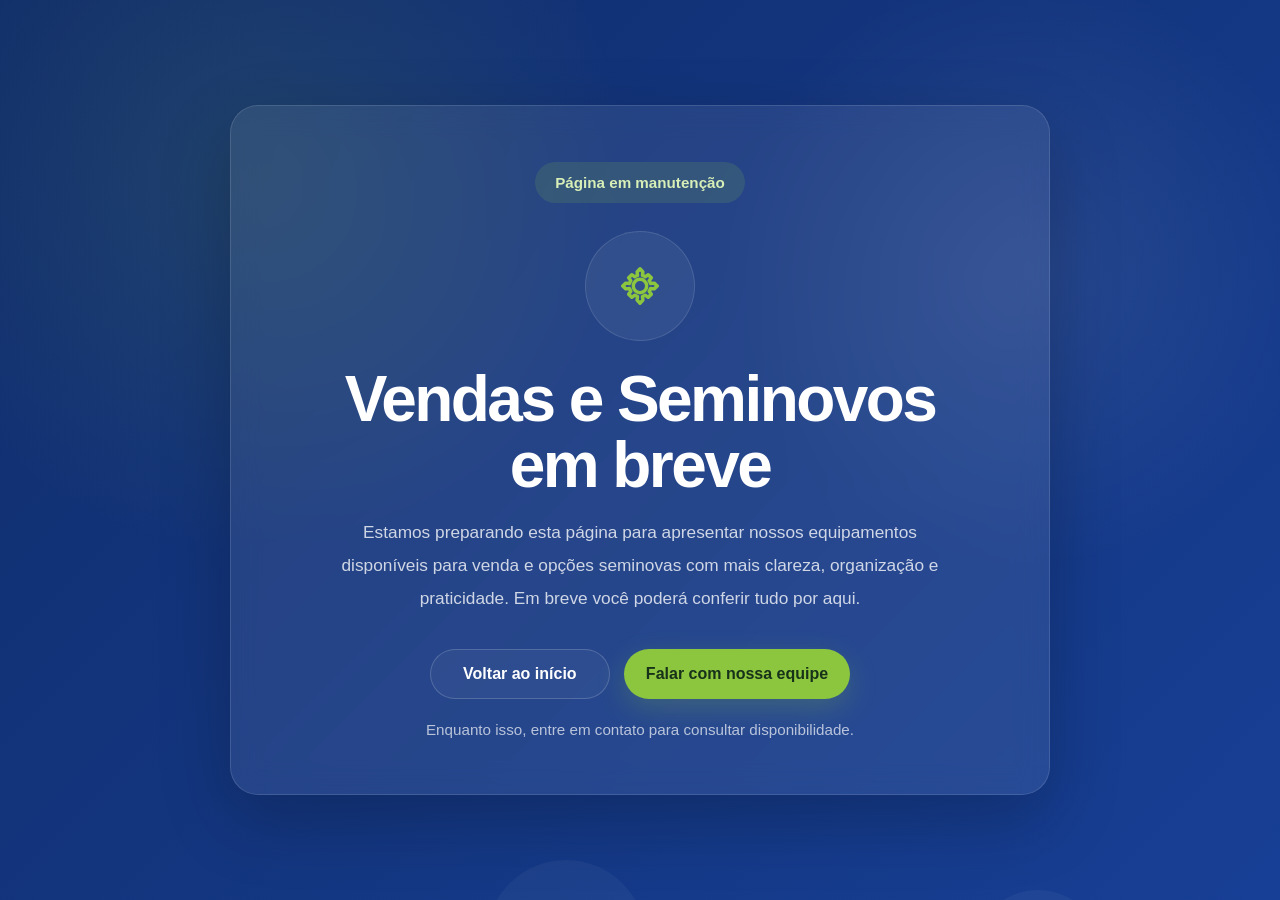
<file: seminovos.html>
<!DOCTYPE html>
<html lang="pt-BR">

<head>
    <meta charset="UTF-8" />
    <meta name="viewport" content="width=device-width, initial-scale=1.0" />
    <title>Vendas e Seminovos | Em manutenção</title>

    <style>
        * {
            margin: 0;
            padding: 0;
            box-sizing: border-box;
        }

        :root {
            --blue: #173f95;
            --blue-dark: #102d6b;
            --green: #8cc63f;
            --white: #ffffff;
            --text: #eaf1fb;
            --muted: rgba(255, 255, 255, 0.78);
            --glass: rgba(255, 255, 255, 0.08);
            --border: rgba(255, 255, 255, 0.12);
        }

        body {
            min-height: 100vh;
            font-family: Arial, Helvetica, sans-serif;
            background:
                radial-gradient(circle at 20% 20%, rgba(140, 198, 63, 0.12), transparent 30%),
                radial-gradient(circle at 80% 30%, rgba(255, 255, 255, 0.08), transparent 25%),
                linear-gradient(135deg, var(--blue-dark), var(--blue));
            color: var(--white);
            overflow: hidden;
            display: flex;
            align-items: center;
            justify-content: center;
            padding: 24px;
            position: relative;
        }

        .maintenance-bg {
            position: absolute;
            inset: 0;
            overflow: hidden;
            pointer-events: none;
        }

        .maintenance-bg span {
            position: absolute;
            display: block;
            border-radius: 50%;
            background: rgba(255, 255, 255, 0.04);
            animation: floatUp linear infinite;
            bottom: -120px;
        }

        .maintenance-bg span:nth-child(1) {
            width: 120px;
            height: 120px;
            left: 8%;
            animation-duration: 18s;
        }

        .maintenance-bg span:nth-child(2) {
            width: 60px;
            height: 60px;
            left: 22%;
            animation-duration: 14s;
            animation-delay: 2s;
        }

        .maintenance-bg span:nth-child(3) {
            width: 160px;
            height: 160px;
            left: 38%;
            animation-duration: 22s;
            animation-delay: 1s;
        }

        .maintenance-bg span:nth-child(4) {
            width: 80px;
            height: 80px;
            left: 58%;
            animation-duration: 16s;
            animation-delay: 3s;
        }

        .maintenance-bg span:nth-child(5) {
            width: 130px;
            height: 130px;
            left: 76%;
            animation-duration: 20s;
            animation-delay: 1s;
        }

        .maintenance-bg span:nth-child(6) {
            width: 50px;
            height: 50px;
            left: 90%;
            animation-duration: 12s;
            animation-delay: 4s;
        }

        @keyframes floatUp {
            0% {
                transform: translateY(0) scale(1);
                opacity: 0;
            }

            10% {
                opacity: 1;
            }

            100% {
                transform: translateY(-120vh) scale(1.15);
                opacity: 0;
            }
        }

        .maintenance-card {
            position: relative;
            width: 90%;
            max-width: 820px;
            background: var(--glass);
            border: 1px solid var(--border);
            backdrop-filter: blur(14px);
            -webkit-backdrop-filter: blur(14px);
            border-radius: 28px;
            padding: 56px 42px;
            text-align: center;
            box-shadow: 0 25px 70px rgba(0, 0, 0, 0.22);
            z-index: 2;
            animation: fadeUp 1s ease;
        }

        @keyframes fadeUp {
            from {
                opacity: 0;
                transform: translateY(24px);
            }

            to {
                opacity: 1;
                transform: translateY(0);
            }
        }

        .maintenance-badge {
            display: inline-flex;
            align-items: center;
            justify-content: center;
            gap: 10px;
            padding: 12px 20px;
            border-radius: 999px;
            background: rgba(140, 198, 63, 0.14);
            color: #d8efb8;
            font-size: 0.95rem;
            font-weight: 700;
            margin-bottom: 28px;
        }

        .maintenance-icon {
            width: 110px;
            height: 110px;
            margin: 0 auto 26px;
            border-radius: 50%;
            background: rgba(255, 255, 255, 0.06);
            border: 1px solid rgba(255, 255, 255, 0.12);
            display: flex;
            align-items: center;
            justify-content: center;
            animation: pulse 2.6s ease-in-out infinite;
        }

        .maintenance-icon svg {
            width: 46px;
            height: 46px;
            color: var(--green);
        }

        @keyframes pulse {

            0%,
            100% {
                transform: scale(1);
                box-shadow: 0 0 0 0 rgba(140, 198, 63, 0.22);
            }

            50% {
                transform: scale(1.04);
                box-shadow: 0 0 0 18px rgba(140, 198, 63, 0);
            }
        }

        .maintenance-card h1 {
            font-size: clamp(2.3rem, 5vw, 4.6rem);
            line-height: 1.02;
            letter-spacing: -0.04em;
            margin-bottom: 18px;
        }

        .maintenance-card p {
            max-width: 620px;
            margin: 0 auto;
            font-size: 1.08rem;
            line-height: 1.9;
            color: var(--muted);
        }

        .maintenance-actions {
            margin-top: 34px;
            display: flex;
            justify-content: center;
            gap: 14px;
            flex-wrap: wrap;
        }

        .maintenance-btn {
            display: inline-flex;
            align-items: center;
            justify-content: center;
            min-width: 180px;
            padding: 15px 22px;
            border-radius: 999px;
            text-decoration: none;
            font-weight: 700;
            transition: 0.3s ease;
        }

        .maintenance-btn.primary {
            background: var(--green);
            color: #173219;
            box-shadow: 0 10px 28px rgba(140, 198, 63, 0.22);
        }

        .maintenance-btn.primary:hover {
            transform: translateY(-2px);
            filter: brightness(1.04);
        }

        .maintenance-btn.secondary {
            border: 1px solid rgba(255, 255, 255, 0.18);
            color: var(--white);
            background: rgba(255, 255, 255, 0.04);
        }

        .maintenance-btn.secondary:hover {
            background: rgba(255, 255, 255, 0.08);
            transform: translateY(-2px);
        }

        .maintenance-note {
            margin-top: 22px;
            font-size: 0.95rem;
            color: rgba(255, 255, 255, 0.68);
        }

        @media (max-width: 768px) {
            body {
                padding: 16px;
            }

            .maintenance-card {
                padding: 38px 22px;
                border-radius: 24px;
            }

            .maintenance-icon {
                width: 88px;
                height: 88px;
                margin-bottom: 22px;
            }

            .maintenance-icon svg {
                width: 38px;
                height: 38px;
            }

            .maintenance-card p {
                font-size: 1rem;
                line-height: 1.75;
            }

            .maintenance-actions {
                margin-top: 28px;
                gap: 10px;
            }

            .maintenance-btn {
                width: 100%;
            }
        }

        .gear-icon {
            width: 42px;
            height: 42px;
            color: var(--green);
            animation: gearSpin 7s linear infinite;
            transform-origin: center;
        }

        @keyframes gearSpin {
            from {
                transform: rotate(0deg);
            }

            to {
                transform: rotate(360deg);
            }
        }
    </style>
</head>

<body>
    <div class="maintenance-bg">
        <span></span>
        <span></span>
        <span></span>
        <span></span>
        <span></span>
        <span></span>
    </div>

    <main class="maintenance-card">
        <div class="maintenance-badge">Página em manutenção</div>

        <div class="maintenance-icon">
            <svg class="gear-icon" viewBox="0 0 24 24" fill="none" aria-hidden="true">
                <path d="M12 8.5A3.5 3.5 0 1 0 12 15.5A3.5 3.5 0 1 0 12 8.5Z" stroke="currentColor"
                    stroke-width="1.8" />
                <path
                    d="M19.4 13.5L21 12L19.4 10.5L17.5 10.7C17.3 10.2 17.1 9.7 16.8 9.3L17.9 7.7L16.3 6.1L14.7 7.2C14.3 6.9 13.8 6.7 13.3 6.5L13.5 4.6L12 3L10.5 4.6L10.7 6.5C10.2 6.7 9.7 6.9 9.3 7.2L7.7 6.1L6.1 7.7L7.2 9.3C6.9 9.7 6.7 10.2 6.5 10.7L4.6 10.5L3 12L4.6 13.5L6.5 13.3C6.7 13.8 6.9 14.3 7.2 14.7L6.1 16.3L7.7 17.9L9.3 16.8C9.7 17.1 10.2 17.3 10.7 17.5L10.5 19.4L12 21L13.5 19.4L13.3 17.5C13.8 17.3 14.3 17.1 14.7 16.8L16.3 17.9L17.9 16.3L16.8 14.7C17.1 14.3 17.3 13.8 17.5 13.3L19.4 13.5Z"
                    stroke="currentColor" stroke-width="1.8" stroke-linejoin="round" stroke-linecap="round" />
            </svg>
        </div>
        <h1>Vendas e Seminovos<br>em breve</h1>

        <p>
            Estamos preparando esta página para apresentar nossos equipamentos disponíveis
            para venda e opções seminovas com mais clareza, organização e praticidade.
            Em breve você poderá conferir tudo por aqui.
        </p>

        <div class="maintenance-actions">
            <a href="index.html" class="maintenance-btn secondary">Voltar ao início</a>
            <a href="https://wa.me/SEUNUMEROAQUI" class="maintenance-btn primary" target="_blank"
                rel="noopener noreferrer">
                Falar com nossa equipe
            </a>
        </div>

        <div class="maintenance-note">
            Enquanto isso, entre em contato para consultar disponibilidade.
        </div>
    </main>
</body>

</html>
</file>
